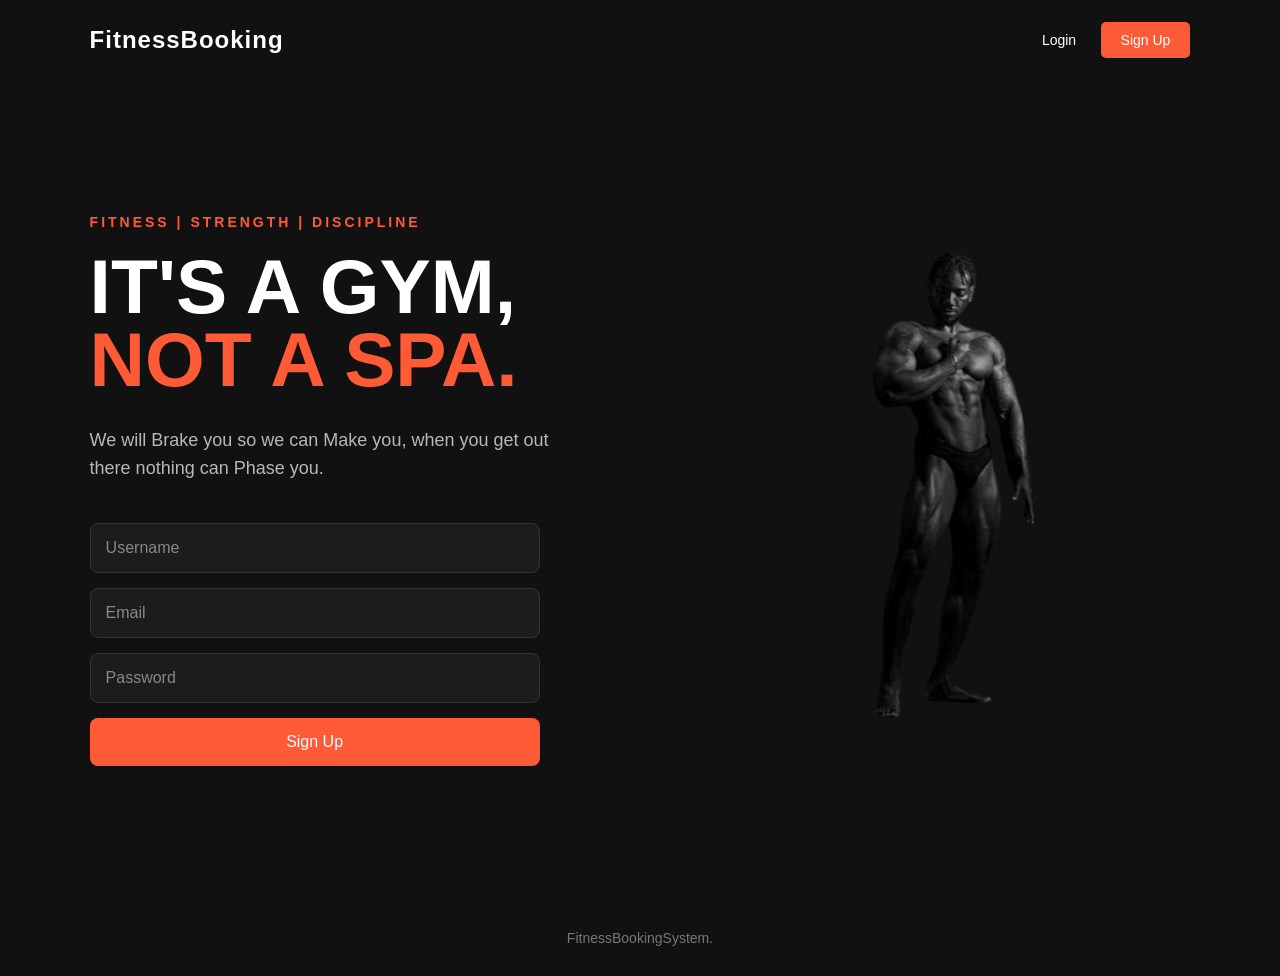
<file: frontend/src/index.html>
<!DOCTYPE html>
<html lang="en">

<head>
    <meta charset="UTF-8">
    <meta name="viewport" content="width=device-width, initial-scale=1.0">
    <link rel="stylesheet" href="style.css">
    <title>Fitness Booking</title>
</head>
<body>
<header class="navbar">
    <div class="logo">
        FitnessBooking
    </div>

    <div class="nav-buttons">
        <a href="login.html" class="login-btn">Login</a>
        <a href="#" class="signup-btn">Sign Up</a>
    </div>

</header>

<main>
    <section class="hero">
        <div class="hero-content">
            <p class="text">FITNESS | STRENGTH | DISCIPLINE</p>
            <h1>
                It's a GYM,
                <span>not a spa.</span>
            </h1>

            <p class="hero_description">
                We will Brake you so we can Make you, when you get out there
                nothing can Phase you.
            </p>

            <div class="hero_buttons">
                <form id="signup-form">
                    <input type="text" id="username" placeholder="Username" required>
                    <input type="email" id="email" placeholder="Email" required>
                    <input type="password" id="password" placeholder="Password" required>

                    <button type="submit" class="primary_btn">
                        Sign Up
                    </button>
                </form>
            </div>
        </div>

        <div class="hero_image">
            <img src="black.png" alt="Person training in the gym">
        </div>
    </section>

</main>

<footer>
    <p>FitnessBookingSystem.</p>
</footer>
</body>
</html>
</file>
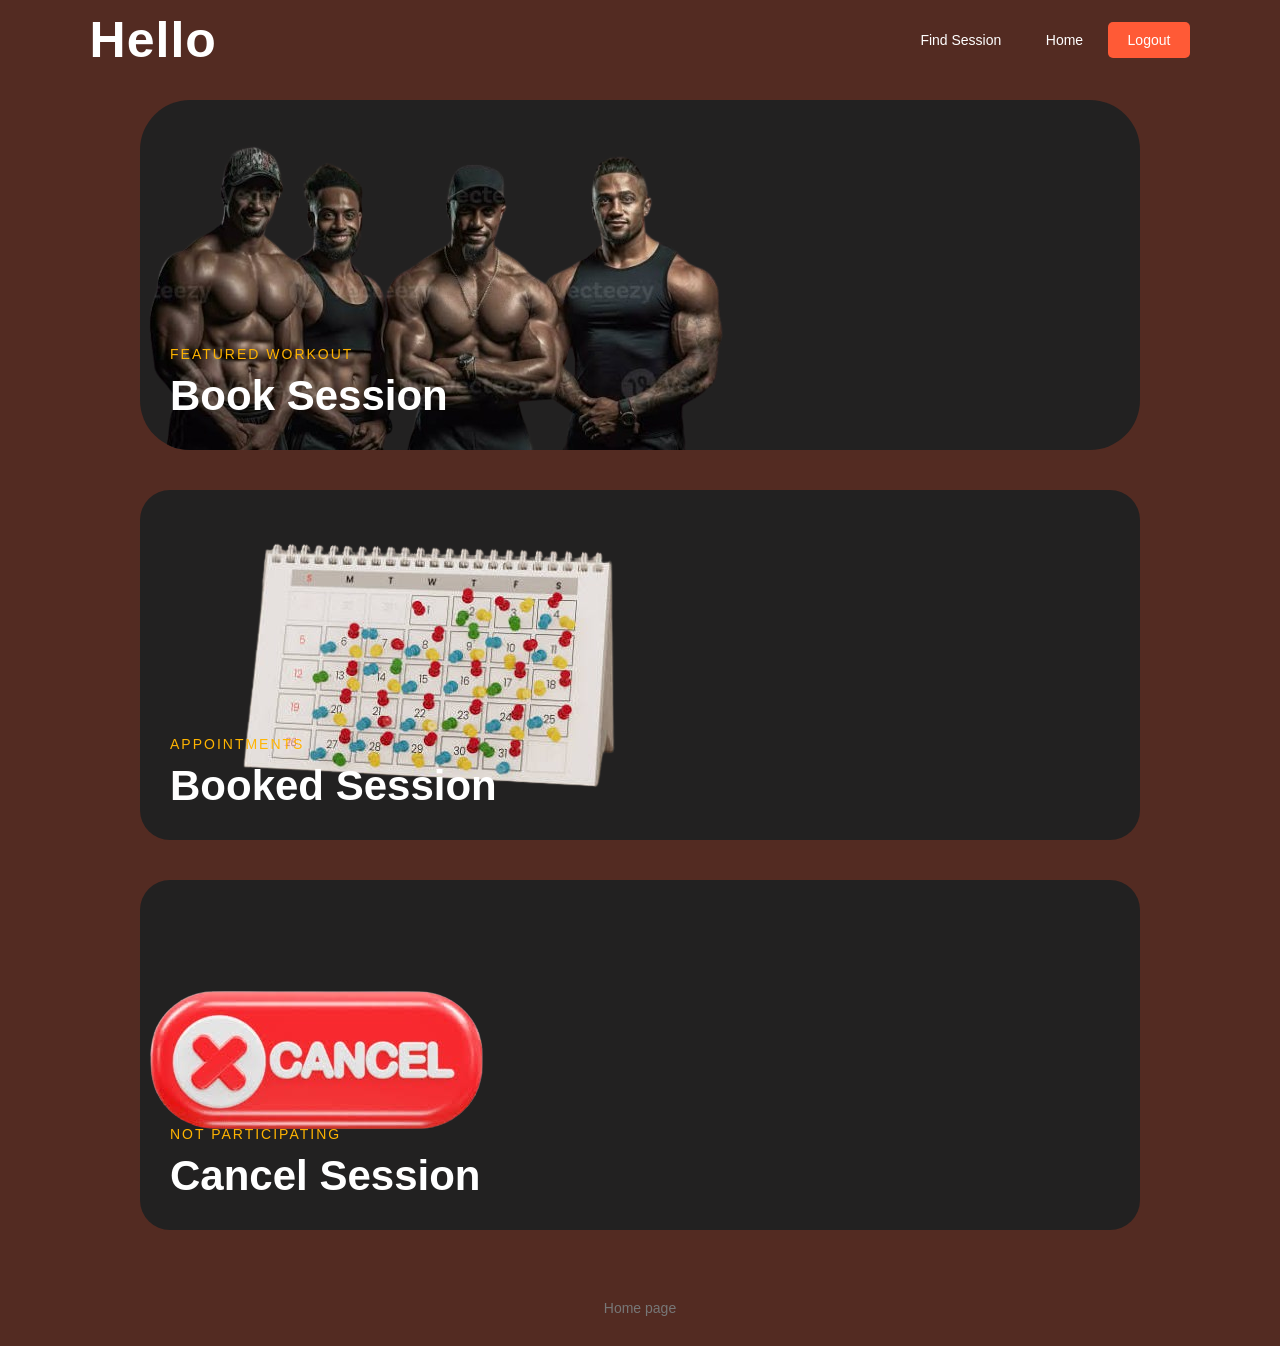
<file: frontend/src/home.html>
<!DOCTYPE html>
<html lang="en">

<head>
    <meta charset="UTF-8">
    <meta name="viewport" content="width=device-width, initial-scale=1.0">
    <link rel="stylesheet" href="home.css">
    <title>Fitness Booking</title>
</head>
<body>
<header class="navbar">
    <div class="logo">
        Hello
    </div>

    <div class="nav-buttons">
        <a href="#" class="login-btn">Find Session</a>
        <a href="#" class="login-btn">Home</a>
        <a href="login.html" class="signup-btn">Logout</a>
    </div>

</header>

<main>
    <section class="hero">
        <div class="hero-content">
            <div class="book_session">
                <img src="aura-farmers.png" alt="Person training in the gym">

                <div class="book_session_text">
                    <p>Featured Workout</p>
                    <h2>Book Session</h2>
                </div>
            </div>

            <div class="booked_session">
                <img src="calendar.png" alt="Person training in the gym">

                <div class="booked_session_text">
                    <p>Appointments</p>
                    <h2>Booked Session</h2>
                </div>
            </div>

            <div class="cancel_session">
                <img src="cancel.png" alt="Person training in the gym">

                <div class="cancel_session_text">
                    <p>Not participating</p>
                    <h2>Cancel Session</h2>
                </div>
            </div>
        </div>

    </section>

</main>

<footer>
    <p>Home page</p>
</footer>
</body>
</html>
</file>
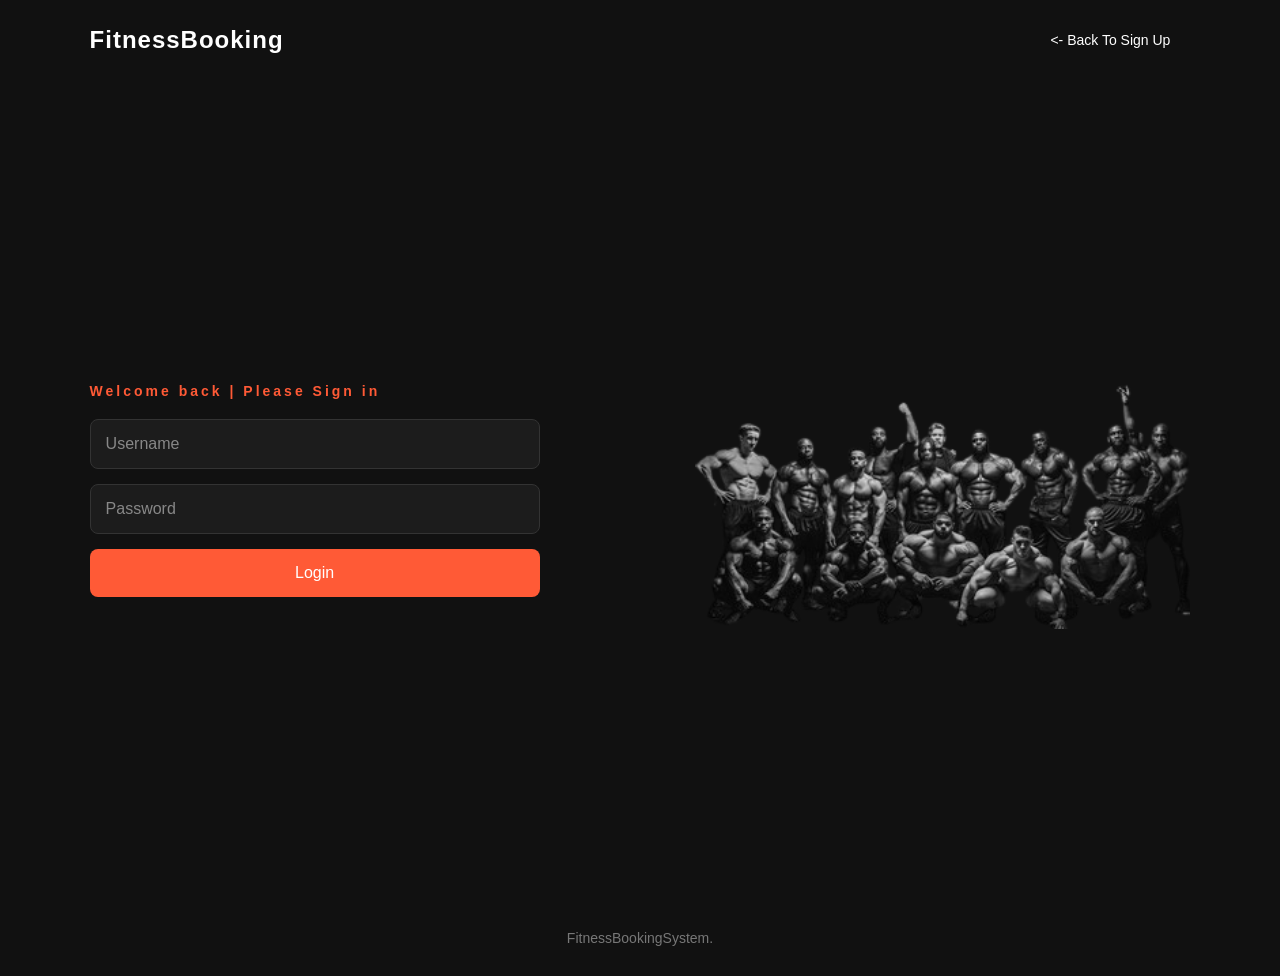
<file: frontend/src/login.html>
<!DOCTYPE html>
<html lang="en">

<head>
    <meta charset="UTF-8">
    <meta name="viewport" content="width=device-width, initial-scale=1.0">
    <link rel="stylesheet" href="signup_login.css">
    <title>Fitness Booking</title>
</head>
<body>
<header class="navbar">
    <div class="logo">
        FitnessBooking
    </div>

    <div class="nav-buttons">
        <a href="./index.html" class="login-btn"> <- Back To Sign Up</a>
<!--        <a href="#" class="signup-btn">Sign Up</a>-->
    </div>

</header>

<main>
    <section class="hero">
        <div class="hero-content">
            <p class="text">Welcome back | Please Sign in</p>
<!--            <h1>-->
<!--                It's a GYM,-->
<!--                <span>not a spa.</span>-->
<!--            </h1>-->

<!--            <p class="hero_description">-->
<!--                We will Brake you so we can Make you, when you get out there-->
<!--                nothing can Phase you.-->
<!--            </p>-->

            <div class="hero_buttons">
                <form id="signup-form">
                    <input type="text" id="username" placeholder="Username" required>
<!--                    <input type="email" id="email" placeholder="Email" required>-->
                    <input type="password" id="password" placeholder="Password" required>

                    <button type="submit" class="primary_btn">
                        Login
                    </button>
                </form>
            </div>
        </div>

        <div class="hero_image">
            <img src="crowd.png" alt="Person training in the gym">
        </div>
    </section>

</main>

<footer>
    <p>FitnessBookingSystem.</p>
</footer>
</body>
</html>
</file>
<file: frontend/src/style.css>
* {
    margin: 0;
    padding: 0;
    box-sizing: border-box;
}

body {
    font-family: Arial, Helvetica, sans-serif;
    background: #111111;
    color: white;
}

.navbar {
    width: 100%;
    height: 80px;
    display: flex;
    align-items: center;
    justify-content: space-between;
    padding: 0 7%;
    background: #111111;
}

.logo {
    font-size: 24px;
    font-weight: bold;
    letter-spacing: 1px;
}

.login-btn,
.signup-btn {
    text-decoration: none;
    padding: 10px 20px;
    border-radius: 5px;
    font-size: 14px;
}

.login-btn {
    color: white;
}

.signup-btn {
    background: #ff5a36;
    color: white;
    transition: 0.3s;
}

.login-btn:hover {
    background: #e94b2b;
}

.hero {
    min-height: calc(100vh - 80px);
    display: flex;
    align-items: center;
    justify-content: space-between;
    padding: 60px 7%;
    overflow: hidden;
}

.hero-content {
    width: 50%;
}

.text {
    color: #ff5a36;
    font-size: 14px;
    font-weight: bold;
    letter-spacing: 3px;
    margin-bottom: 20px;
}

.hero h1 {
    font-size: clamp(50px, 6vw, 90px);
    line-height: 0.95;
    text-transform: uppercase;
    margin-bottom: 30px;
}

.hero h1 span {
    color: #ff5a36;
}

.hero_description {
    max-width: 500px;
    color: #b8b8b8;
    font-size: 18px;
    line-height: 1.6;
    margin-bottom: 40px;
}

.hero_buttons {
    max-width: 450px;
}

#signup-form {
    display: flex;
    flex-direction: column;
    gap: 15px;
}

#signup-form input {
    width: 100%;
    padding: 15px;
    border: 1px solid #333;
    border-radius: 8px;
    background: #1c1c1c;
    color: white;
    font-size: 16px;
    outline: none;
}

#signup-form input::placeholder {
    color: #888;
}

#signup-form input:focus {
    border-color: #ff5a36;
}

.primary_btn {
    background: #ff5a36;
    color: white;
    border: none;
    border-radius: 8px;
    padding: 15px;
    font-size: 16px;
    cursor: pointer;
    transition: 0.3s;
    width: 100%;
}

.primary_btn:hover {
    background-color: #e94b2b;
    transform: scale(1.02);
}

.hero_image {
    width: 45%;
    height: 600px;
    display: flex;
    justify-content: center;
    align-items: center;
}

.hero_image img {
    width: 100%;
    height: 100%;
    object-fit: contain;
    filter: grayscale(100%);
    transition: 0.4s;
}

footer {
    padding: 30px 7%;
    text-align: center;
    background: #111111;
    color: #777777;
    font-size: 14px;
}
</file>
<file: frontend/src/home.css>
* {
    margin: 0;
    padding: 0;
    box-sizing: border-box;
}

body {
    font-family: Arial, Helvetica, sans-serif;
    background: #532b22;
    color: white;
}

.navbar {
    width: 100%;
    height: 80px;
    display: flex;
    align-items: center;
    justify-content: space-between;
    padding: 0 7%;
    background: #532b22;
}

.logo {
    font-size: 50px;
    font-weight: bold;
    letter-spacing: 1px;
}

.login-btn,.signup-btn {
    text-decoration: none;
    padding: 10px 20px;
    border-radius: 5px;
    font-size: 14px;
}

.login-btn {
    color: white;
}

.signup-btn {
    background: #ff5a36;
    color: white;
    transition: 0.3s;
}

.login-btn:hover {
    background: #e94b2b;
}

.book_session {
    width: 1000px;
    height: 350px;
    position: relative;
    overflow: hidden;
    border-radius: 50px;
    cursor: pointer;
    margin: 20px auto;
    background-color: #222121;
}

.book_session:hover {
    background: #131313;
    transform: scale(1.02);
}

.book_session_text {
    position: absolute;
    bottom: 30px;
    left: 30px;
    z-index: 2;
}

.book_session_text p {
    color: #ffb400;
    font-size: 14px;
    letter-spacing: 2px;
    text-transform: uppercase;
    margin-bottom: 10px;
}

.book_session_text h2 {
    color: white;
    font-size: 42px;
    margin: 0;
    font-weight: bold;
}

.booked_session {
    width: 1000px;
    height: 350px;
    position: relative;
    overflow: hidden;
    border-radius: 30px;
    cursor: pointer;
    margin: 40px auto;
    background-color: #222121;
}

.booked_session:hover {
    background: #131313;
    transform: scale(1.02);
}

.booked_session_text {
    position: absolute;
    bottom: 30px;
    left: 30px;
    z-index: 2;
}

.booked_session_text p {
    color: #ffb400;
    font-size: 14px;
    letter-spacing: 2px;
    text-transform: uppercase;
    margin-bottom: 10px;
}

.booked_session_text h2 {
    color: white;
    font-size: 42px;
    margin: 0;
    font-weight: bold;
}

.cancel_session {
    width: 1000px;
    height: 350px;
    position: relative;
    overflow: hidden;
    border-radius: 30px;
    cursor: pointer;
    margin: 40px auto;
    background-color: #222121;
}

.cancel_session:hover {
    background: #131313;
    transform: scale(1.02);
}

.cancel_session_text {
    position: absolute;
    bottom: 30px;
    left: 30px;
    z-index: 2;
}

.cancel_session_text p {
    color: #ffb400;
    font-size: 14px;
    letter-spacing: 2px;
    text-transform: uppercase;
    margin-bottom: 10px;
}

.cancel_session_text h2 {
    color: white;
    font-size: 42px;
    margin: 0;
    font-weight: bold;
}

footer {
    padding: 30px 7%;
    text-align: center;
    background: #532b22;
    color: #777777;
    font-size: 14px;
}
</file>
<file: frontend/src/signup_login.css>
* {
    margin: 0;
    padding: 0;
    box-sizing: border-box;
}

body {
    font-family: Arial, Helvetica, sans-serif;
    background: #111111;
    color: white;
}

.navbar {
    width: 100%;
    height: 80px;
    display: flex;
    align-items: center;
    justify-content: space-between;
    padding: 0 7%;
    background: #111111;
}

.logo {
    font-size: 24px;
    font-weight: bold;
    letter-spacing: 1px;
}

.login-btn,
.signup-btn {
    text-decoration: none;
    padding: 10px 20px;
    border-radius: 5px;
    font-size: 14px;
}

.login-btn {
    color: white;
}

.signup-btn {
    background: #ff5a36;
    color: white;
    transition: 0.3s;
}

.login-btn:hover {
    background: #e94b2b;
}

.hero {
    min-height: calc(100vh - 80px);
    display: flex;
    align-items: center;
    justify-content: space-between;
    padding: 60px 7%;
    overflow: hidden;
}

.hero-content {
    width: 50%;
}

.text {
    color: #ff5a36;
    font-size: 14px;
    font-weight: bold;
    letter-spacing: 3px;
    margin-bottom: 20px;
}

.hero h1 {
    font-size: clamp(50px, 6vw, 90px);
    line-height: 0.95;
    text-transform: uppercase;
    margin-bottom: 30px;
}

.hero h1 span {
    color: #ff5a36;
}

.hero_description {
    max-width: 500px;
    color: #b8b8b8;
    font-size: 18px;
    line-height: 1.6;
    margin-bottom: 40px;
}

.hero_buttons {
    max-width: 450px;
}

#signup-form {
    display: flex;
    flex-direction: column;
    gap: 15px;
}

#signup-form input {
    width: 100%;
    padding: 15px;
    border: 1px solid #333;
    border-radius: 8px;
    background: #1c1c1c;
    color: white;
    font-size: 16px;
    outline: none;
}

#signup-form input::placeholder {
    color: #888;
}

#signup-form input:focus {
    border-color: #ff5a36;
}

.primary_btn {
    background: #ff5a36;
    color: white;
    border: none;
    border-radius: 8px;
    padding: 15px;
    font-size: 16px;
    cursor: pointer;
    transition: 0.3s;
    width: 100%;
}

.primary_btn:hover {
    background-color: #e94b2b;
    transform: scale(1.02);
}

.hero_image {
    width: 45%;
    height: 600px;
    display: flex;
    justify-content: center;
    align-items: center;
}

.hero_image img {
    width: 100%;
    height: 100%;
    object-fit: contain;
    filter: grayscale(100%);
    transition: 0.4s;
}

footer {
    padding: 30px 7%;
    text-align: center;
    background: #111111;
    color: #777777;
    font-size: 14px;
}
</file>
